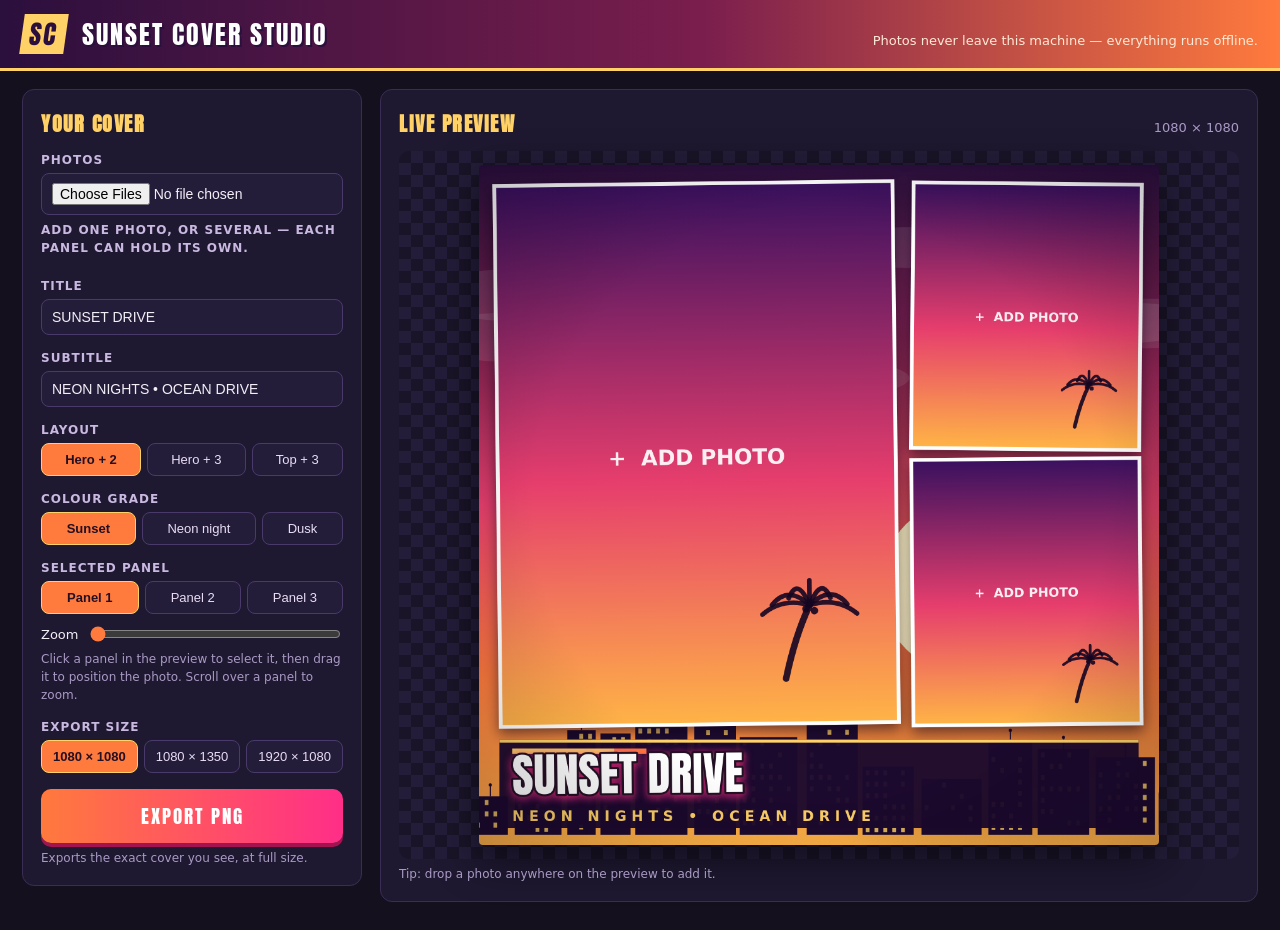
<file: app/index.html>
<!DOCTYPE html>
<html lang="en">
<head>
<meta charset="utf-8">
<meta name="viewport" content="width=device-width, initial-scale=1">
<title>Sunset Cover Studio — GTA-style poster maker</title>
<link rel="stylesheet" href="style.css">
</head>
<body>
<header class="topbar">
  <div class="brand"><span class="brand-mark">SC</span> Sunset Cover Studio</div>
  <div class="topbar-note">Photos never leave this machine — everything runs offline.</div>
</header>
<main class="workspace">
  <section class="panel controls" aria-label="Cover controls">
    <h2>Your cover</h2>

    <label class="field">
      <span>Photos</span>
      <input id="photoInput" type="file" accept="image/*" multiple>
      <span class="hint">Add one photo, or several — each panel can hold its own.</span>
    </label>
    <div id="photoList" class="photo-list"></div>

    <label class="field">
      <span>Title</span>
      <input id="titleInput" type="text" value="SUNSET DRIVE" maxlength="24">
    </label>
    <label class="field">
      <span>Subtitle</span>
      <input id="subtitleInput" type="text" value="NEON NIGHTS &bull; OCEAN DRIVE" maxlength="48">
    </label>

    <div class="field">
      <span>Layout</span>
      <div class="seg" id="layoutSeg" role="group" aria-label="Layout">
        <button type="button" data-layout="hero2" class="active">Hero + 2</button>
        <button type="button" data-layout="hero3">Hero + 3</button>
        <button type="button" data-layout="grid">Top + 3</button>
      </div>
    </div>

    <div class="field">
      <span>Colour grade</span>
      <div class="seg" id="gradeSeg" role="group" aria-label="Colour grade">
        <button type="button" data-grade="sunset" class="active">Sunset</button>
        <button type="button" data-grade="neon">Neon night</button>
        <button type="button" data-grade="dusk">Dusk</button>
      </div>
    </div>

    <div class="field">
      <span>Selected panel</span>
      <div class="seg" id="panelSeg" role="group" aria-label="Selected panel"></div>
      <div class="slider-row">
        <label>Zoom <input id="zoomSlider" type="range" min="1" max="2.5" step="0.01" value="1"></label>
      </div>
      <p class="hint">Click a panel in the preview to select it, then drag it to position the photo. Scroll over a panel to zoom.</p>
    </div>

    <div class="field">
      <span>Export size</span>
      <div class="seg" id="sizeSeg" role="group" aria-label="Export size">
        <button type="button" data-size="1080x1080" class="active">1080 &times; 1080</button>
        <button type="button" data-size="1080x1350">1080 &times; 1350</button>
        <button type="button" data-size="1920x1080">1920 &times; 1080</button>
      </div>
    </div>

    <button id="exportBtn" type="button" class="export-btn">Export PNG</button>
    <p class="hint">Exports the exact cover you see, at full size.</p>
  </section>

  <section class="panel preview" aria-label="Live preview">
    <div class="preview-head">
      <h2>Live preview</h2>
      <span id="sizeLabel" class="size-label">1080 &times; 1080</span>
    </div>
    <div class="canvas-wrap">
      <canvas id="coverCanvas" width="1080" height="1080"></canvas>
    </div>
    <p class="hint">Tip: drop a photo anywhere on the preview to add it.</p>
  </section>
</main>
<script src="src/cover.js"></script>
<script src="src/main.js"></script>
</body>
</html>
</file>
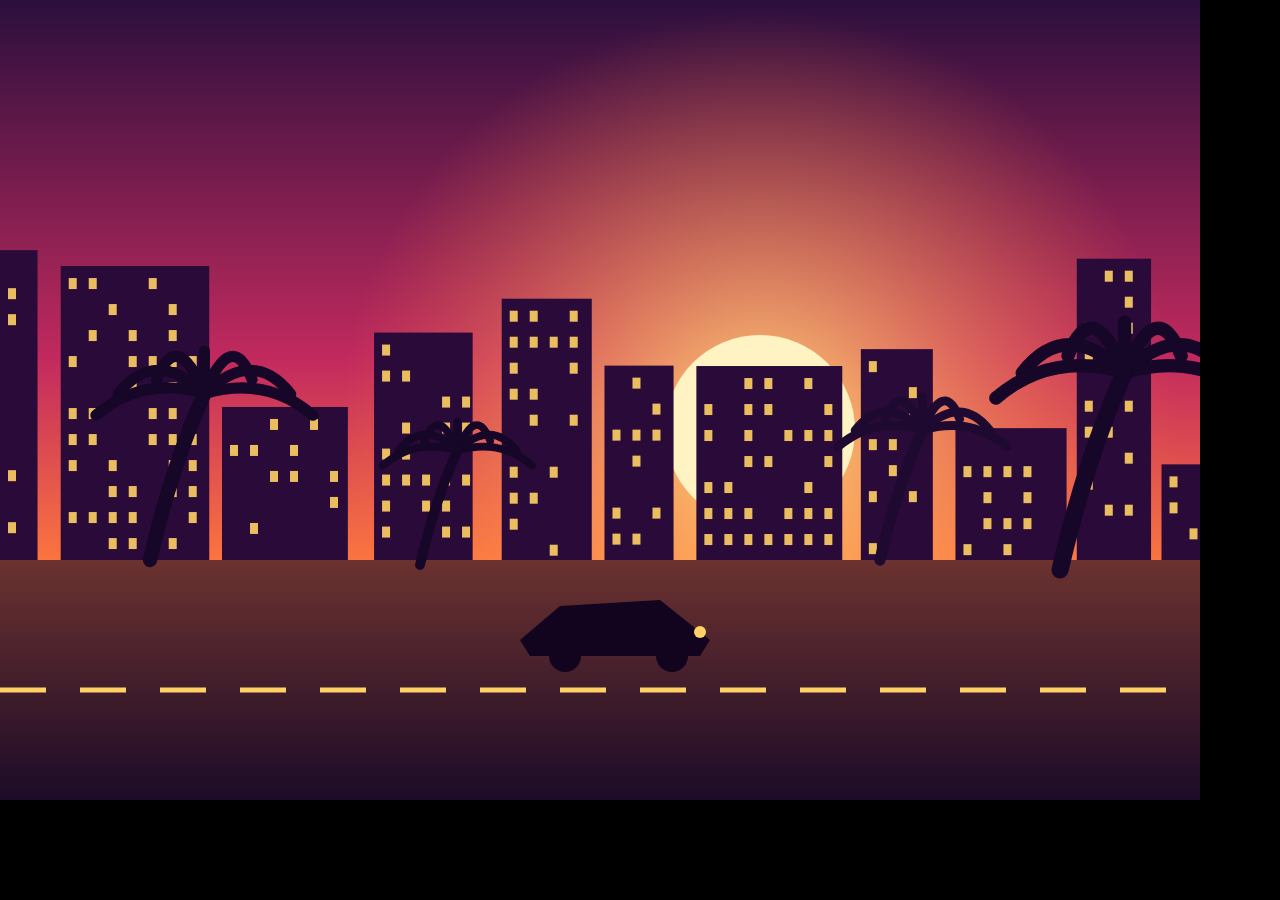
<file: tools/sample-scene.html>
<!DOCTYPE html>
<html><head><meta charset="utf-8"><style>html,body{margin:0;padding:0;background:#000}canvas{display:block}</style></head>
<body><canvas id="c" width="1200" height="800"></canvas>
<script>
(function () {
  var scene = new URLSearchParams(location.search).get('scene') || 'boulevard';
  var cv = document.getElementById('c');
  var ctx = cv.getContext('2d');
  var W = 1200, H = 800;

  function palm(x, y, s, color) {
    ctx.save(); ctx.translate(x, y); ctx.scale(s, s);
    ctx.strokeStyle = color; ctx.fillStyle = color; ctx.lineCap = 'round';
    ctx.lineWidth = 9;
    ctx.beginPath(); ctx.moveTo(0, 0); ctx.quadraticCurveTo(14, -60, 34, -104); ctx.stroke();
    ctx.lineWidth = 7;
    for (var i = 0; i < 7; i++) {
      var a = Math.PI * (0.08 + i * 0.14);
      ctx.beginPath(); ctx.moveTo(34, -104);
      ctx.quadraticCurveTo(34 + Math.cos(a) * 40, -104 - Math.sin(a) * 46, 34 + Math.cos(a) * 70, -104 - Math.sin(a) * 34 + 22);
      ctx.stroke();
    }
    ctx.restore();
  }

  function skyline(baseY, color, seed) {
    var s = seed, x = -20;
    function rnd() { s = (s * 1103515245 + 12345) & 0x7fffffff; return s / 0x7fffffff; }
    ctx.fillStyle = color;
    while (x < W + 20) {
      var bw = 50 + rnd() * 110, bh = 90 + rnd() * 220;
      ctx.fillRect(x, baseY - bh, bw, bh);
      ctx.fillStyle = 'rgba(255,209,102,0.9)';
      for (var wx = 8; wx < bw - 10; wx += 20) {
        for (var wy = 12; wy < bh - 12; wy += 26) {
          if (rnd() > 0.5) ctx.fillRect(x + wx, baseY - bh + wy, 8, 11);
        }
      }
      ctx.fillStyle = color;
      x += bw + 8 + rnd() * 26;
    }
  }

  if (scene === 'boulevard') {
    var sky = ctx.createLinearGradient(0, 0, 0, H);
    sky.addColorStop(0, '#2b0f3d'); sky.addColorStop(0.45, '#c22a5e');
    sky.addColorStop(0.72, '#ff7a3d'); sky.addColorStop(1, '#ffb347');
    ctx.fillStyle = sky; ctx.fillRect(0, 0, W, H);
    var glow = ctx.createRadialGradient(760, 430, 20, 760, 430, 420);
    glow.addColorStop(0, 'rgba(255,220,120,0.9)'); glow.addColorStop(1, 'rgba(255,122,61,0)');
    ctx.fillStyle = glow; ctx.fillRect(0, 0, W, H);
    ctx.fillStyle = '#fff3c4';
    ctx.beginPath(); ctx.arc(760, 430, 95, 0, Math.PI * 2); ctx.fill();
    skyline(560, '#2a0a38', 41);
    // Road with a warm reflection.
    ctx.fillStyle = '#1c0b28'; ctx.fillRect(0, 560, W, 240);
    var road = ctx.createLinearGradient(0, 560, 0, 800);
    road.addColorStop(0, 'rgba(255,122,61,0.35)'); road.addColorStop(1, 'rgba(255,122,61,0)');
    ctx.fillStyle = road; ctx.fillRect(0, 560, W, 240);
    ctx.strokeStyle = '#ffd166'; ctx.lineWidth = 5; ctx.setLineDash([46, 34]);
    ctx.beginPath(); ctx.moveTo(0, 690); ctx.lineTo(W, 690); ctx.stroke();
    ctx.setLineDash([]);
    palm(150, 560, 1.6, '#160627'); palm(1060, 570, 1.9, '#160627');
    palm(420, 565, 1.1, '#160627'); palm(880, 560, 1.25, '#1e0a30');
    // A lone car silhouette.
    ctx.fillStyle = '#12041f';
    ctx.beginPath();
    ctx.moveTo(520, 640); ctx.lineTo(560, 606); ctx.lineTo(660, 600);
    ctx.lineTo(710, 640); ctx.lineTo(700, 656); ctx.lineTo(530, 656); ctx.closePath(); ctx.fill();
    ctx.beginPath(); ctx.arc(565, 656, 16, 0, Math.PI * 2); ctx.fill();
    ctx.beginPath(); ctx.arc(672, 656, 16, 0, Math.PI * 2); ctx.fill();
    ctx.fillStyle = '#ffd166';
    ctx.beginPath(); ctx.arc(700, 632, 6, 0, Math.PI * 2); ctx.fill();
  } else {
    // Neon pier at night.
    var nsky = ctx.createLinearGradient(0, 0, 0, H);
    nsky.addColorStop(0, '#04020f'); nsky.addColorStop(0.55, '#1c0b45'); nsky.addColorStop(1, '#3b115f');
    ctx.fillStyle = nsky; ctx.fillRect(0, 0, W, H);
    ctx.fillStyle = 'rgba(255,255,255,0.85)';
    var s2 = 7;
    function rnd2() { s2 = (s2 * 1103515245 + 12345) & 0x7fffffff; return s2 / 0x7fffffff; }
    for (var i = 0; i < 90; i++) {
      ctx.fillRect(rnd2() * W, rnd2() * 380, 2, 2);
    }
    ctx.fillStyle = '#ff5da2';
    ctx.beginPath(); ctx.arc(920, 240, 60, 0, Math.PI * 2); ctx.fill();
    ctx.fillStyle = 'rgba(255,93,162,0.35)';
    ctx.beginPath(); ctx.arc(920, 240, 110, 0, Math.PI * 2); ctx.fill();
    skyline(520, '#070213', 97);
    // Ocean with neon reflections.
    var sea = ctx.createLinearGradient(0, 520, 0, 800);
    sea.addColorStop(0, '#120b3d'); sea.addColorStop(1, '#04020f');
    ctx.fillStyle = sea; ctx.fillRect(0, 520, W, 280);
    var cols = ['#00e5ff', '#ff2e88', '#ffd166'];
    for (var k = 0; k < 26; k++) {
      ctx.fillStyle = cols[k % 3];
      ctx.globalAlpha = 0.25 + (k % 5) * 0.12;
      ctx.fillRect(60 + (k * 43) % 1100, 540 + (k * 37) % 220, 60 + (k % 4) * 22, 4);
    }
    ctx.globalAlpha = 1;
    // Pier planks + neon sign posts.
    ctx.fillStyle = '#0d0620'; ctx.fillRect(0, 500, W, 26);
    ctx.fillStyle = '#00e5ff'; ctx.fillRect(180, 380, 10, 120);
    ctx.fillStyle = '#ff2e88'; ctx.fillRect(980, 360, 10, 140);
    ctx.shadowColor = '#00e5ff'; ctx.shadowBlur = 26;
    ctx.fillStyle = '#bff6ff'; ctx.fillRect(176, 376, 18, 8);
    ctx.shadowColor = '#ff2e88';
    ctx.fillStyle = '#ffd7ea'; ctx.fillRect(976, 356, 18, 8);
    ctx.shadowBlur = 0;
    palm(90, 505, 1.5, '#050214'); palm(1120, 505, 1.4, '#050214');
  }
  document.title = 'ready';
})();
</script></body></html>
</file>
<file: app/style.css>
@font-face {
  font-family: "Anton";
  src: url("fonts/Anton-Regular.ttf") format("truetype");
  font-weight: 400;
  font-style: normal;
  font-display: swap;
}

* { box-sizing: border-box; }

html, body { margin: 0; padding: 0; }

body {
  background: #14101d;
  color: #f4eef7;
  font-family: "Segoe UI", system-ui, -apple-system, Arial, sans-serif;
  min-height: 100vh;
}

.topbar {
  display: flex;
  align-items: baseline;
  justify-content: space-between;
  gap: 16px;
  padding: 14px 22px;
  background: linear-gradient(90deg, #2b0f3d, #7a1e4d 55%, #ff7a3d);
  border-bottom: 3px solid #ffd166;
}

.brand {
  font-family: "Anton", "Arial Narrow", sans-serif;
  font-size: 26px;
  letter-spacing: 2px;
  text-transform: uppercase;
  color: #fff;
  text-shadow: 2px 2px 0 #2b0f3d;
}

.brand-mark {
  display: inline-block;
  background: #ffd166;
  color: #2b0f3d;
  padding: 0 8px;
  margin-right: 8px;
  text-shadow: none;
  transform: skewX(-8deg);
}

.topbar-note { font-size: 13px; color: #ffe9d6; }

.workspace {
  display: grid;
  grid-template-columns: 340px 1fr;
  gap: 18px;
  padding: 18px 22px 28px;
  align-items: start;
}

.panel {
  background: #1e1830;
  border: 1px solid #3a2d55;
  border-radius: 12px;
  padding: 18px;
}

.panel h2 {
  margin: 0 0 14px;
  font-family: "Anton", "Arial Narrow", sans-serif;
  font-size: 20px;
  letter-spacing: 1.5px;
  text-transform: uppercase;
  color: #ffd166;
}

.field { display: block; margin-bottom: 16px; }

.field > span {
  display: block;
  font-size: 12px;
  font-weight: 700;
  letter-spacing: 1px;
  text-transform: uppercase;
  color: #c9b8e0;
  margin-bottom: 6px;
}

.field input[type="text"], .field input[type="file"] {
  width: 100%;
  padding: 9px 10px;
  border-radius: 8px;
  border: 1px solid #4a3a6b;
  background: #241d3a;
  color: #f4eef7;
  font-size: 14px;
}

.field input[type="text"]:focus { outline: 2px solid #ff7a3d; }

.hint { font-size: 12px; color: #a99ac4; margin: 6px 0 0; line-height: 1.5; }

.seg { display: flex; gap: 6px; flex-wrap: wrap; }

.seg button {
  flex: 1 1 auto;
  padding: 8px 10px;
  border-radius: 8px;
  border: 1px solid #4a3a6b;
  background: #241d3a;
  color: #e8ddf5;
  font-size: 13px;
  cursor: pointer;
}

.seg button:hover { border-color: #ff7a3d; }

.seg button.active {
  background: #ff7a3d;
  border-color: #ffd166;
  color: #241023;
  font-weight: 700;
}

.photo-list { display: flex; flex-wrap: wrap; gap: 8px; margin: -6px 0 12px; }

.photo-list img {
  width: 64px;
  height: 64px;
  object-fit: cover;
  border-radius: 8px;
  border: 2px solid #4a3a6b;
  cursor: pointer;
}

.photo-list img.selected { border-color: #ffd166; box-shadow: 0 0 0 2px #ff7a3d; }

.slider-row label {
  display: flex;
  align-items: center;
  gap: 10px;
  font-size: 13px;
  margin-top: 10px;
}

.slider-row input[type="range"] { flex: 1; accent-color: #ff7a3d; }

.export-btn {
  width: 100%;
  padding: 13px;
  border: none;
  border-radius: 10px;
  background: linear-gradient(90deg, #ff7a3d, #ff2e88);
  color: #fff;
  font-family: "Anton", "Arial Narrow", sans-serif;
  font-size: 19px;
  letter-spacing: 2px;
  text-transform: uppercase;
  cursor: pointer;
  box-shadow: 0 4px 0 #a3134f;
}

.export-btn:hover { filter: brightness(1.1); }
.export-btn:active { transform: translateY(2px); box-shadow: 0 2px 0 #a3134f; }

.preview-head {
  display: flex;
  align-items: baseline;
  justify-content: space-between;
}

.preview-head h2 { margin-bottom: 12px; }

.size-label { font-size: 13px; color: #a99ac4; }

.canvas-wrap {
  display: flex;
  justify-content: center;
  background:
    repeating-conic-gradient(#241d3a 0% 25%, #1a1428 0% 50%) 0 0 / 24px 24px;
  border-radius: 10px;
  padding: 14px;
  min-height: 320px;
}

#coverCanvas {
  max-width: 100%;
  max-height: calc(100vh - 220px);
  height: auto;
  border-radius: 4px;
  box-shadow: 0 12px 40px rgba(0, 0, 0, 0.55);
  cursor: grab;
  touch-action: none;
}

#coverCanvas.dragging { cursor: grabbing; }

@media (max-width: 900px) {
  .workspace { grid-template-columns: 1fr; }
}
</file>
